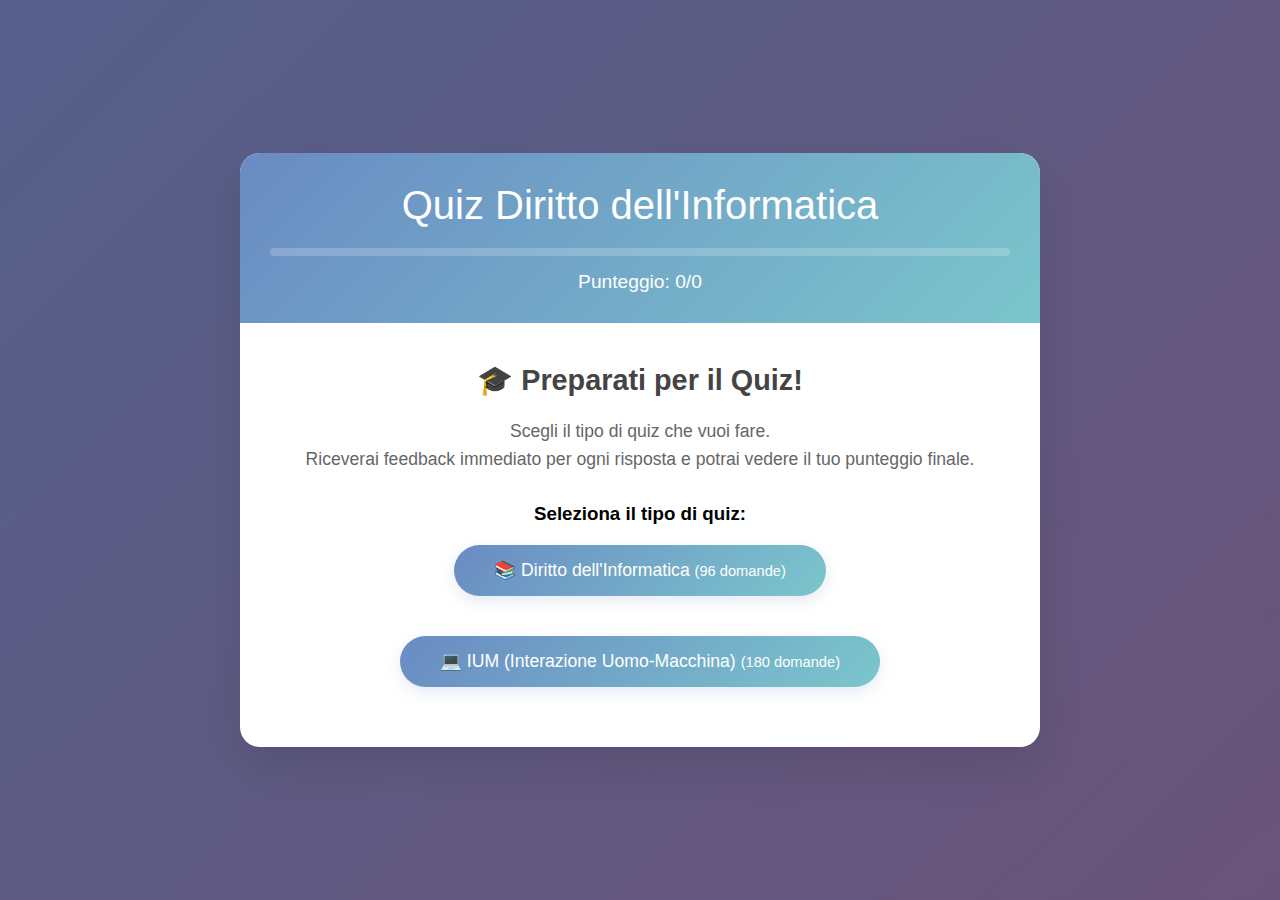
<file: index.html>
<!DOCTYPE html>
<html lang="en">
<head>
  <meta charset="UTF-8">
  <meta name="viewport" content="width=device-width, initial-scale=1.0">
  <title>Quiz Diritto dell'Informatica</title>

  <link rel="stylesheet" href="style.css">
  <script src="script.js" defer></script>
</head>
<body>
<div class="quiz-container">
  <div class="quiz-header">
    <h1>Quiz Diritto dell'Informatica</h1>
    <div class="progress-bar">
      <div class="progress-fill" id="progressFill"></div>
    </div>
    <div id="scoreDisplay" style="margin-top: 15px; font-size: 1.2em;">Punteggio: 0/0</div>
  </div>

  <div class="quiz-content">
    <div id="startScreen" class="start-screen">
      <h2>🎓 Preparati per il Quiz!</h2>
      <p>Scegli il tipo di quiz che vuoi fare.<br>
        Riceverai feedback immediato per ogni risposta e potrai vedere il tuo punteggio finale.</p>

      <div class="quiz-selection">
        <h3>Seleziona il tipo di quiz:</h3>
        <div class="quiz-type-buttons">
          <button class="btn quiz-type-btn" onclick="selectQuizType('diritto')">
            📚 Diritto dell'Informatica
            <small id="dirittoCount">Caricamento...</small>
          </button>
          <button class="btn quiz-type-btn" onclick="selectQuizType('ium')">
            💻 IUM (Interazione Uomo-Macchina)
            <small id="iumCount">Caricamento...</small>
          </button>
        </div>
      </div>
    </div>

    <div id="modeSelectionScreen" class="start-screen hidden">
      <h2 id="selectedQuizTitle">🎓 Quiz Selezionato</h2>
      <p id="selectedQuizDescription">Quiz completo o casuale?</p>
      <button class="btn" onclick="startQuiz()">Quiz Completo</button>
      <button class="btn" onclick="startRandomQuiz()">Quiz Casuale (20 domande)</button>
      <button class="btn secondary" onclick="goBackToSelection()">← Torna Indietro</button>
    </div>

    <div id="questionScreen" class="question-screen hidden">
      <div class="question-number" id="questionNumber"></div>
      <div class="question-text" id="questionText"></div>
      <div class="answers-container" id="answersContainer"></div>
      <div id="feedback" class="feedback hidden"></div>
      <div style="margin-top: 30px;">
        <button class="btn" id="nextBtn" onclick="nextQuestion()" disabled>Prossima Domanda</button>
        <button class="btn" onclick="restartQuiz()">Ricomincia</button>
      </div>
    </div>

    <div id="resultsScreen" class="results-screen hidden">
      <h2>🎉 Quiz Completato!</h2>
      <div class="score-display" id="finalScore"></div>
      <div class="score-message" id="scoreMessage"></div>

      <div class="stats">
        <div class="stat-item">
          <div class="stat-number" id="correctAnswers">0</div>
          <div class="stat-label">Risposte Corrette</div>
        </div>
        <div class="stat-item">
          <div class="stat-number" id="incorrectAnswers">0</div>
          <div class="stat-label">Risposte Sbagliate</div>
        </div>
        <div class="stat-item">
          <div class="stat-number" id="accuracyPercentage">0%</div>
          <div class="stat-label">Precisione</div>
        </div>
      </div>

      <button class="btn" id="showWrongAnswersBtn" onclick="showWrongAnswers()">Mostra Risposte Sbagliate</button>
      <div id="wrongAnswersContainer" class="hidden" style="margin-top: 30px; text-align: left;">
        <h3>Risposte Sbagliate:</h3>
        <div id="wrongAnswersList"></div>
      </div>
      <button class="btn" onclick="restartQuiz()">Riprova</button>
      <button class="btn" onclick="startRandomQuiz()">Quiz Casuale</button>
      <button class="btn" onclick="location.reload()">Menu Principale</button>
    </div>
  </div>
</div>
</body>
</html>
</file>
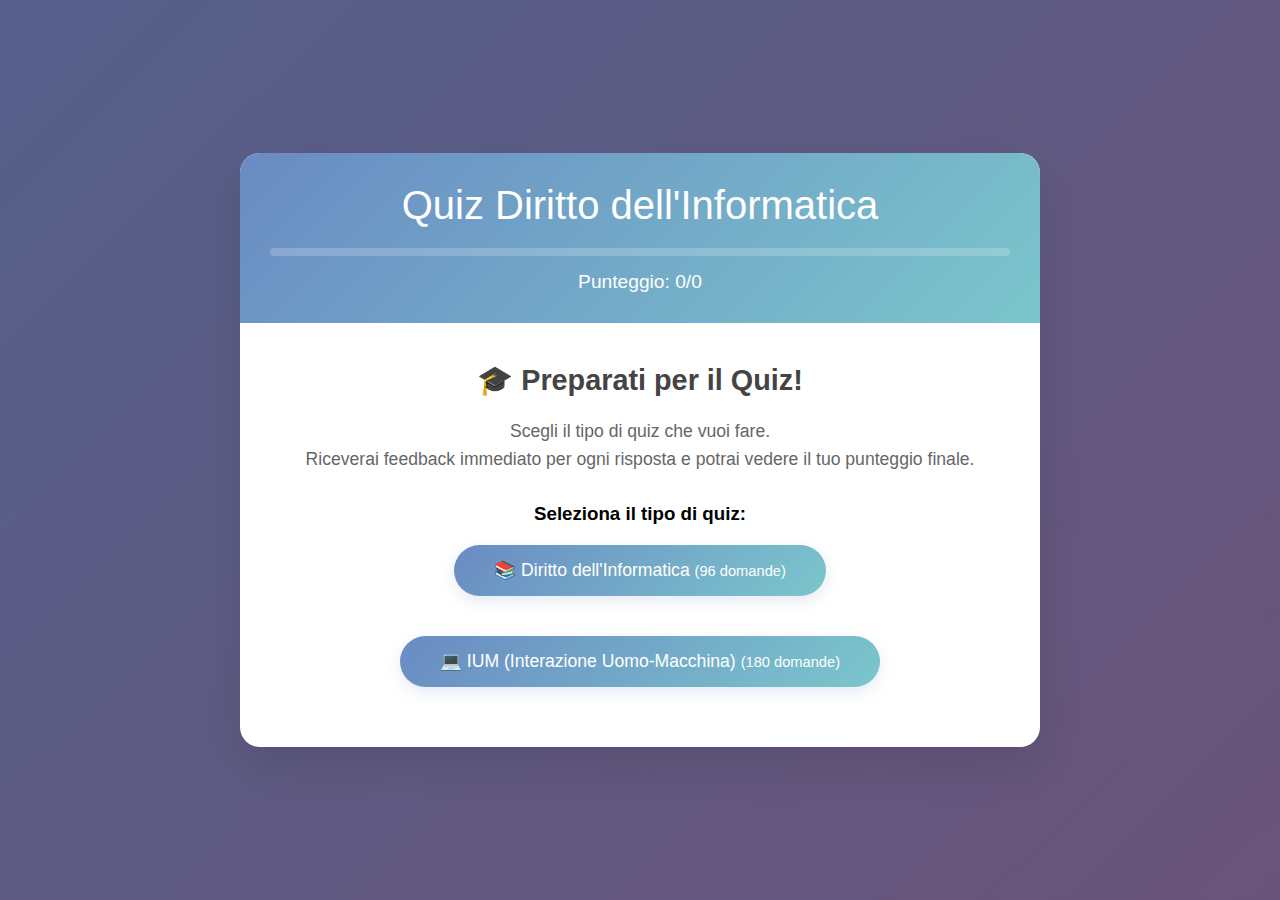
<file: main.html>
<!DOCTYPE html>
<html lang="en">
<head>
    <meta charset="UTF-8">
    <meta name="viewport" content="width=device-width, initial-scale=1.0">
    <title>Quiz Diritto dell'Informatica</title>

    <link rel="stylesheet" href="style.css">
    <script src="script.js" defer></script>
</head>
<body>
<div class="quiz-container">
    <div class="quiz-header">
        <h1>Quiz Diritto dell'Informatica</h1>
        <div class="progress-bar">
            <div class="progress-fill" id="progressFill"></div>
        </div>
        <div id="scoreDisplay" style="margin-top: 15px; font-size: 1.2em;">Punteggio: 0/0</div>
    </div>

    <div class="quiz-content">
        <div id="startScreen" class="start-screen">
            <h2>🎓 Preparati per il Quiz!</h2>
            <p>Scegli il tipo di quiz che vuoi fare.<br>
                Riceverai feedback immediato per ogni risposta e potrai vedere il tuo punteggio finale.</p>

            <div class="quiz-selection">
                <h3>Seleziona il tipo di quiz:</h3>
                <div class="quiz-type-buttons">
                    <button class="btn quiz-type-btn" onclick="selectQuizType('diritto')">
                        📚 Diritto dell'Informatica
                        <small id="dirittoCount">Caricamento...</small>
                    </button>
                    <button class="btn quiz-type-btn" onclick="selectQuizType('ium')">
                        💻 IUM (Interazione Uomo-Macchina)
                        <small id="iumCount">Caricamento...</small>
                    </button>
                </div>
            </div>
        </div>

        <div id="modeSelectionScreen" class="start-screen hidden">
            <h2 id="selectedQuizTitle">🎓 Quiz Selezionato</h2>
            <p id="selectedQuizDescription">Quiz completo o casuale?</p>
            <button class="btn" onclick="startQuiz()">Quiz Completo</button>
            <button class="btn" onclick="startRandomQuiz()">Quiz Casuale (20 domande)</button>
            <button class="btn secondary" onclick="goBackToSelection()">← Torna Indietro</button>
        </div>

        <div id="questionScreen" class="question-screen hidden">
            <div class="question-number" id="questionNumber"></div>
            <div class="question-text" id="questionText"></div>
            <div class="answers-container" id="answersContainer"></div>
            <div id="feedback" class="feedback hidden"></div>
            <div style="margin-top: 30px;">
                <button class="btn" id="nextBtn" onclick="nextQuestion()" disabled>Prossima Domanda</button>
                <button class="btn" onclick="restartQuiz()">Ricomincia</button>
            </div>
        </div>

        <div id="resultsScreen" class="results-screen hidden">
            <h2>🎉 Quiz Completato!</h2>
            <div class="score-display" id="finalScore"></div>
            <div class="score-message" id="scoreMessage"></div>

            <div class="stats">
                <div class="stat-item">
                    <div class="stat-number" id="correctAnswers">0</div>
                    <div class="stat-label">Risposte Corrette</div>
                </div>
                <div class="stat-item">
                    <div class="stat-number" id="incorrectAnswers">0</div>
                    <div class="stat-label">Risposte Sbagliate</div>
                </div>
                <div class="stat-item">
                    <div class="stat-number" id="accuracyPercentage">0%</div>
                    <div class="stat-label">Precisione</div>
                </div>
            </div>

            <button class="btn" id="showWrongAnswersBtn" onclick="showWrongAnswers()">Mostra Risposte Sbagliate</button>
            <div id="wrongAnswersContainer" class="hidden" style="margin-top: 30px; text-align: left;">
                <h3>Risposte Sbagliate:</h3>
                <div id="wrongAnswersList"></div>
            </div>
            <button class="btn" onclick="restartQuiz()">Riprova</button>
            <button class="btn" onclick="startRandomQuiz()">Quiz Casuale</button>
            <button class="btn" onclick="location.reload()">Menu Principale</button>
        </div>
    </div>
</div>
</body>
</html>
</file>
<file: style.css>
* {
    margin: 0;
    padding: 0;
    box-sizing: border-box;
}

body {
    font-family: 'Arial', Tahoma, Geneva, Verdana, sans-serif;
    background: linear-gradient(135deg, #55608a 0%, #6a547a 100%);
    min-height: 100vh;
    display: flex;
    align-items: center;
    justify-content: center;
    padding: 20px;
}

.quiz-container {
    background: white;
    border-radius: 20px;
    box-shadow: 0 20px 40px rgba(0,0,0,0.1);
    max-width: 800px;
    width: 100%;
    overflow: hidden;
    position: relative;
}

.quiz-header {
    background: linear-gradient(135deg, #6a8bc3 0%, #7bc6cc 100%);
    color: white;
    padding: 30px;
    text-align: center;
}

.quiz-header h1 {
    font-size: 2.5em;
    margin-bottom: 10px;
    font-weight: 300;
}

.progress-bar {
    background: rgba(255,255,255,0.2);
    height: 8px;
    border-radius: 4px;
    margin-top: 20px;
    overflow: hidden;
}

.progress-fill {
    background: #e3eaf6;
    height: 100%;
    width: 0%;
    transition: width 0.3s ease;
    border-radius: 4px;
}

.quiz-content {
    padding: 40px;
}

.start-screen, .question-screen, .results-screen {
    text-align: center;
}

.start-screen h2 {
    color: #444;
    margin-bottom: 20px;
    font-size: 1.8em;
}

.start-screen p {
    color: #666;
    margin-bottom: 30px;
    font-size: 1.1em;
    line-height: 1.6;
}

.question-number {
    color: #6a8bc3;
    font-weight: bold;
    font-size: 1.1em;
    margin-bottom: 15px;
}

.question-text {
    font-size: 1.4em;
    color: #333;
    margin-bottom: 30px;
    line-height: 1.5;
    text-align: left;
}

.answers-container {
    display: flex;
    flex-direction: column;
    gap: 15px;
}

.answer-option {
    background: #f4f6fa;
    border: 2px solid #dde3ea;
    border-radius: 12px;
    padding: 20px;
    cursor: pointer;
    transition: all 0.3s ease;
    text-align: left;
    font-size: 1.1em;
    position: relative;
    overflow: hidden;
}

.answer-option:hover {
    border-color: #7bc6cc;
    background: #e6f3f5;
    box-shadow: 0 5px 15px rgba(123, 198, 204, 0.13);
    transform: translateY(-2px);
}

.answer-option.selected {
    border-color: #7bc6cc;
    background: #7bc6cc;
    color: white;
}

.answer-option.correct {
    border-color: #5cb97c;
    background: #5cb97c;
    color: white;
}

.answer-option.incorrect {
    border-color: #e57373;
    background: #e57373;
    color: white;
}

.btn {
    background: linear-gradient(135deg, #6a8bc3 0%, #7bc6cc 100%);
    color: white;
    border: none;
    padding: 15px 40px;
    border-radius: 50px;
    font-size: 1.1em;
    cursor: pointer;
    transition: all 0.3s ease;
    margin: 20px 10px;
    box-shadow: 0 5px 15px rgba(106, 139, 195, 0.18);
}

.btn:hover {
    box-shadow: 0 10px 25px rgba(106, 139, 195, 0.22);
}

.btn:disabled {
    opacity: 0.5;
    cursor: not-allowed;
    transform: none;
}

.score-display {
    color: #6a8bc3;
    font-size: 3em;
    margin: 20px 0;
    font-weight: bold;
}

.score-message {
    font-size: 1.3em;
    color: #333;
    margin-bottom: 30px;
}

.stats {
    display: grid;
    grid-template-columns: repeat(auto-fit, minmax(150px, 1fr));
    gap: 20px;
    margin: 30px 0;
}

.stat-item {
    background: #f4f6fa;
    border-left: 4px solid #7bc6cc;
    padding: 20px;
    border-radius: 12px;
}

.stat-number {
    color: #6a8bc3;
    font-size: 2em;
    font-weight: bold;
}

.stat-label {
    color: #666;
    margin-top: 5px;
}

.hidden {
    display: none;
}

.feedback {
    margin-top: 20px;
    padding: 15px;
    border-radius: 8px;
    font-weight: bold;
}

.feedback.correct {
    background: #e3f6e8;
    color: #27613a;
    border: 1px solid #b6e2c1;
}

.feedback.incorrect {
    background: #fbeaea;
    color: #a94442;
    border: 1px solid #f3bcbc;
}

@media (max-width: 600px) {
    .quiz-header h1 {
        font-size: 2em;
    }

    .quiz-content {
        padding: 20px;
    }

    .question-text {
        font-size: 1.2em;
    }

    .answer-option {
        padding: 15px;
        font-size: 1em;
    }
}

/* Stili per le immagini nelle domande */
.question-text img {
    display: block;
    margin: 15px auto;
    max-width: 100%;
    max-height: 300px;
    height: auto;
    border-radius: 8px;
    box-shadow: 0 4px 8px rgba(0,0,0,0.1);
}

/* Stili per le immagini nelle risposte */
.answer-option img {
    display: block;
    margin: 10px auto 0 auto;
    max-width: 100%;
    max-height: 150px;
    height: auto;
    border-radius: 4px;
}

/* Stile per opzioni con immagini */
.answer-option.has-image {
    padding: 15px;
    display: flex;
    flex-direction: column;
    align-items: center;
}

/* Assicurati che il testo sia centrato sopra l'immagine */
.answer-option.has-image > span {
    text-align: center;
    width: 100%;
}

/* Adatta il layout per schermi piccoli */
@media (max-width: 600px) {
    .question-text img {
        max-height: 200px;
    }

    .answer-option img {
        max-height: 100px;
    }
}
</file>
